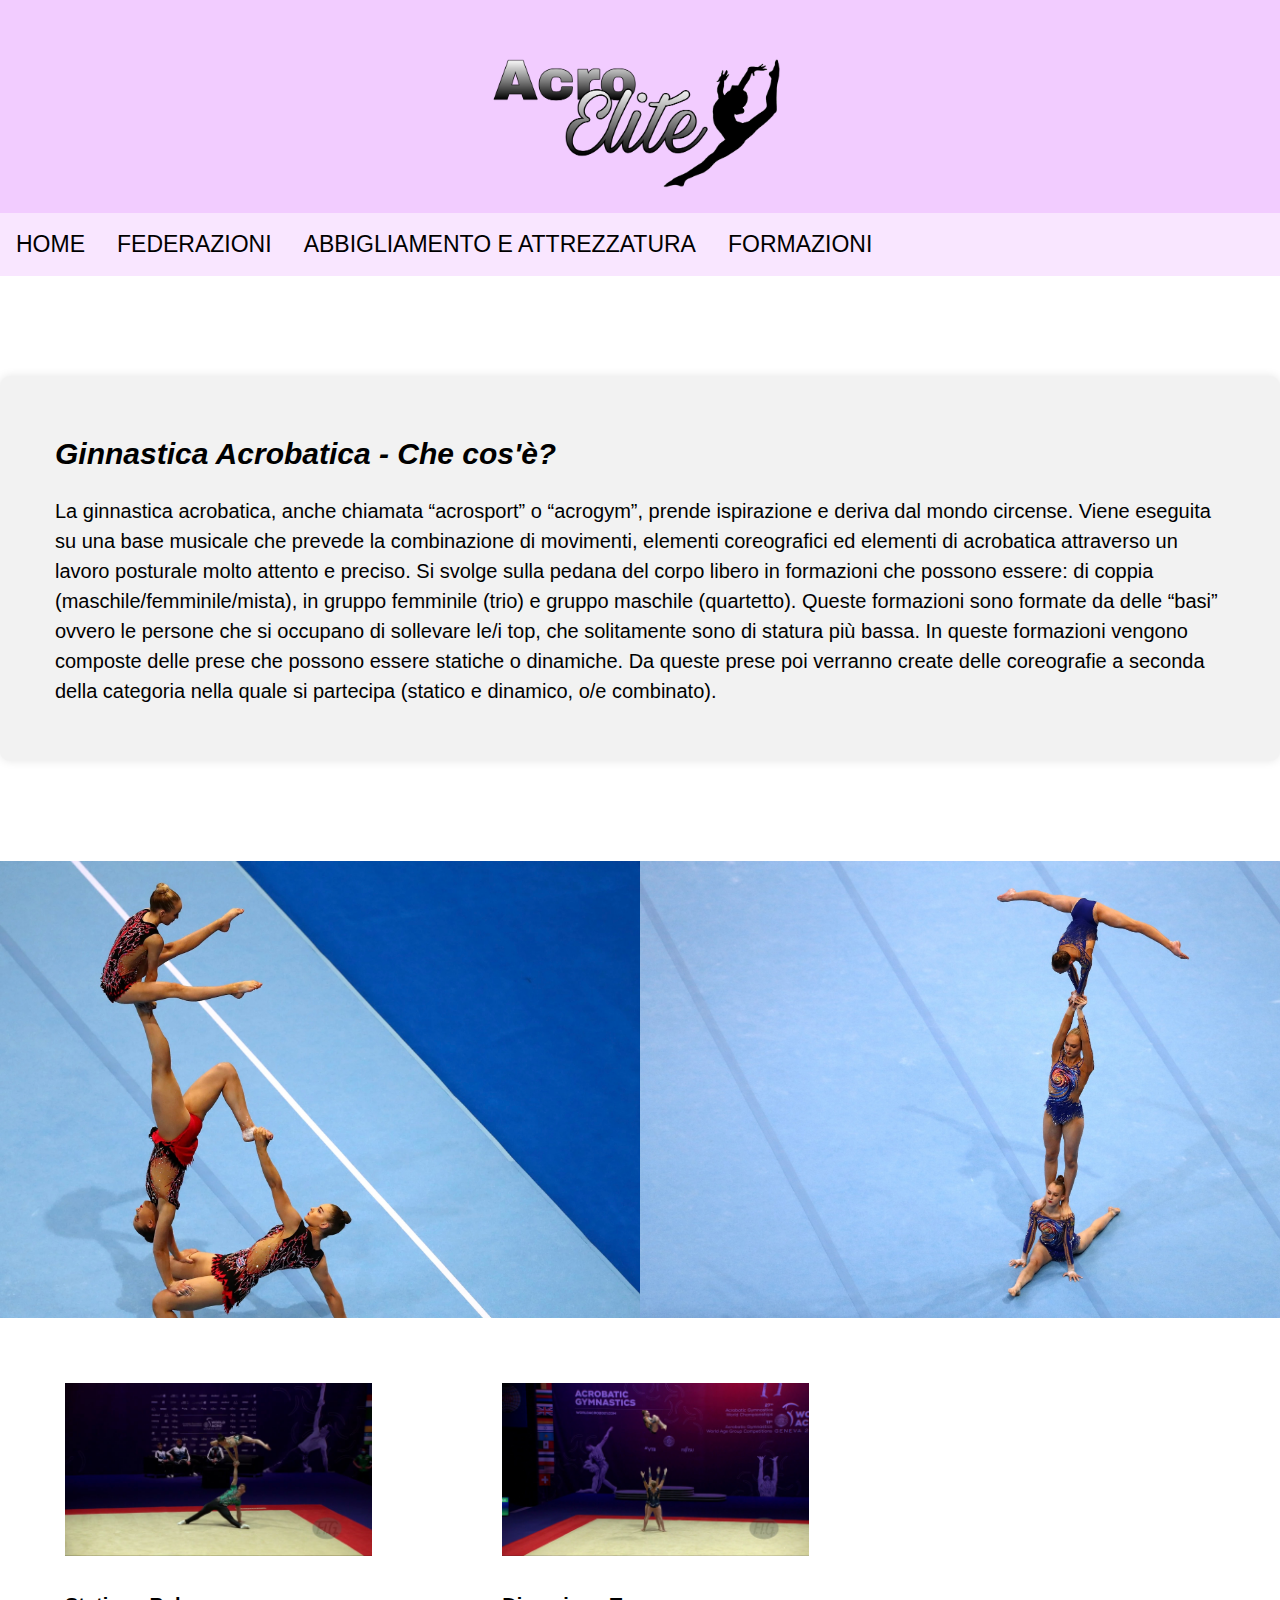
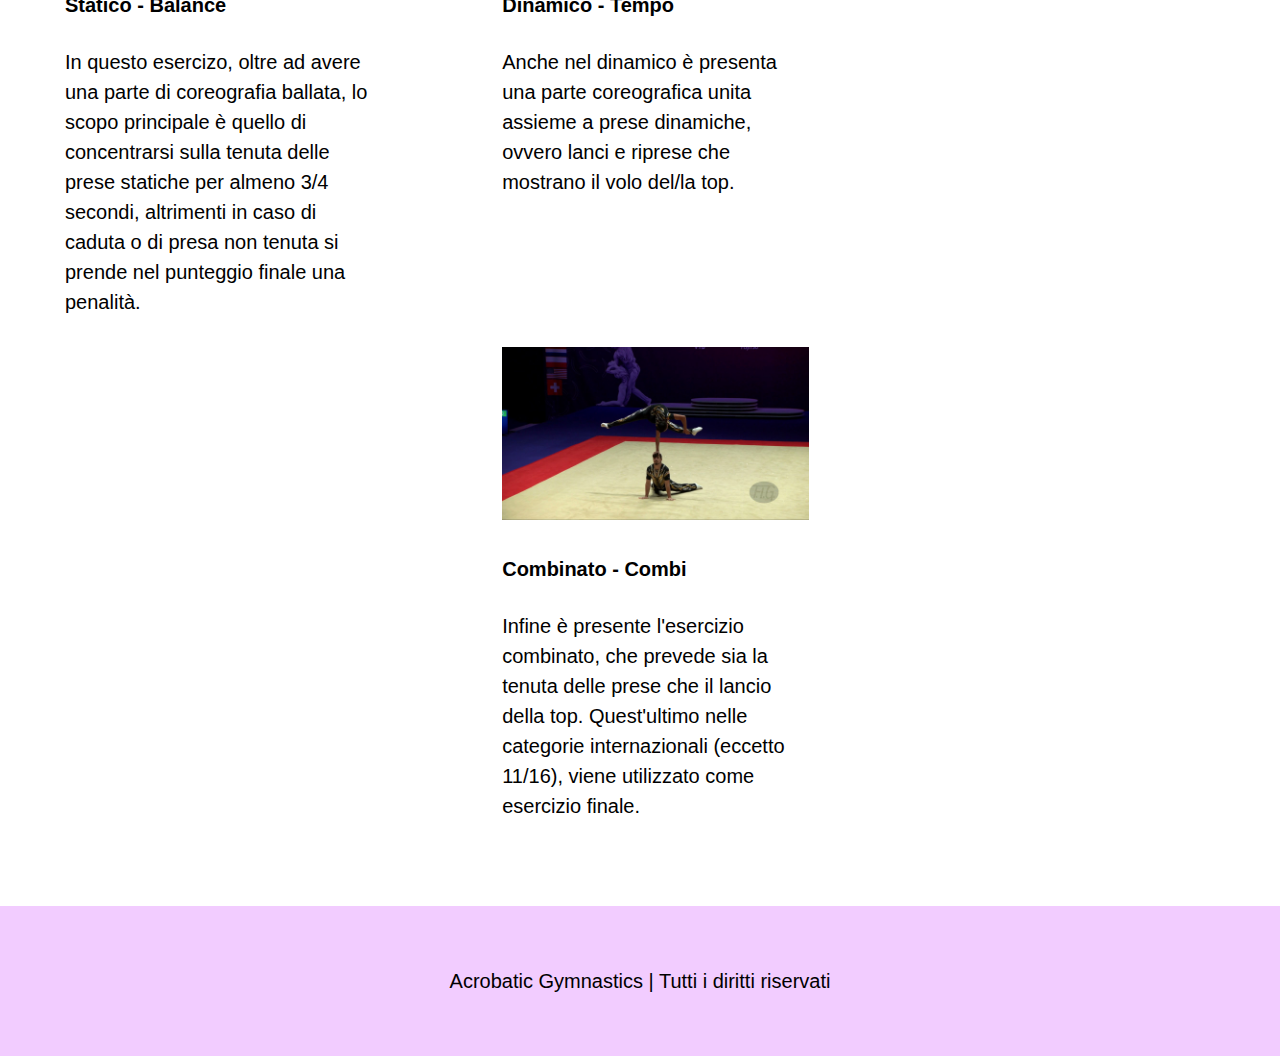
<file: index.html>
<!DOCTYPE html>
<html lang="it">
<head>
<link rel="icon" type="image/jpeg" href="favicon.jpeg"/>
<Title>Home</Title>
<link rel="stylesheet" href="Foglio1.css">
</head>
  <body>
    <header>
      <div class="contenitore">
<img src="acroelite.png" alt="acroelite">
      </div>
      <div class="blocca">
   <ul>
   <li> <a href="index.html">HOME</a></li>
<li><a href="federazioni.html">FEDERAZIONI</a></li>
   <li> <a href="oggetti.html">ABBIGLIAMENTO E ATTREZZATURA</a></li>
      <li> <a href="video.html">FORMAZIONI</a></li>
   </ul>
        </div>
      </header>
   
       <div class="padding">
  <h2 class="italic">Ginnastica Acrobatica - Che cos'è?</h2>
  <p class="margin">La ginnastica acrobatica, anche chiamata “acrosport” o “acrogym”, prende ispirazione e deriva dal mondo circense. Viene eseguita su una base musicale che prevede la combinazione di movimenti, elementi coreografici ed elementi di acrobatica attraverso un lavoro posturale molto attento e preciso.
Si svolge sulla pedana del corpo libero in formazioni che possono essere: di coppia (maschile/femminile/mista), in gruppo femminile (trio) e gruppo maschile (quartetto).
  Queste formazioni sono formate da delle “basi” ovvero le persone che si occupano di sollevare le/i top, che solitamente sono di statura più bassa. In queste formazioni vengono composte delle prese che possono essere statiche o dinamiche.
Da queste prese poi verranno create delle coreografie a seconda della categoria nella quale si partecipa (statico e dinamico, o/e combinato).
  </p>
       </div>
 <div class="container">
<img src="2acro.jpg" alt="3foto" class="image">
  <div class="overlay">
    <div class="text">Be original...</div>
  </div>
</div>
<div class="container1">
  <img src="1acro.jpg" alt="2foto" class="image1">
  <div class="overlay1">
    <div class="text1">...be amazing</div>
  </div>
</div>

  
 <div class="row">
  <div class="column">
    <img class="prese" src="balance.jpg" alt="Balance">
    <h4>Statico - Balance</h4>
    <p>In questo esercizo, oltre ad avere una parte di coreografia ballata, lo scopo principale è quello di concentrarsi sulla tenuta delle prese statiche per almeno 3/4 secondi, altrimenti in caso di caduta o di presa non tenuta si prende nel punteggio finale una penalità.</p>
  </div>
  
  <div class="column">
      <img class="prese" src="tempo.jpg" alt="Tempo">
    <h4>Dinamico - Tempo</h4>
    <p>Anche nel dinamico è presenta una parte coreografica unita assieme a prese dinamiche, ovvero lanci e riprese che mostrano il volo del/la top.</p>
  </div>
  
  <div class="column">
  <img class="prese" src="combi.jpg" alt="combi">
    <h4>Combinato - Combi</h4>
    <p>Infine è presente l'esercizio combinato, che prevede sia la tenuta delle prese che il lancio della top.
    Quest'ultimo nelle categorie internazionali (eccetto 11/16), viene utilizzato come esercizio finale.</p>
  </div>
</div>
    <footer>
  <p>Acrobatic Gymnastics | Tutti i diritti riservati</p>
</footer>
  </body>
    </html>
</file>
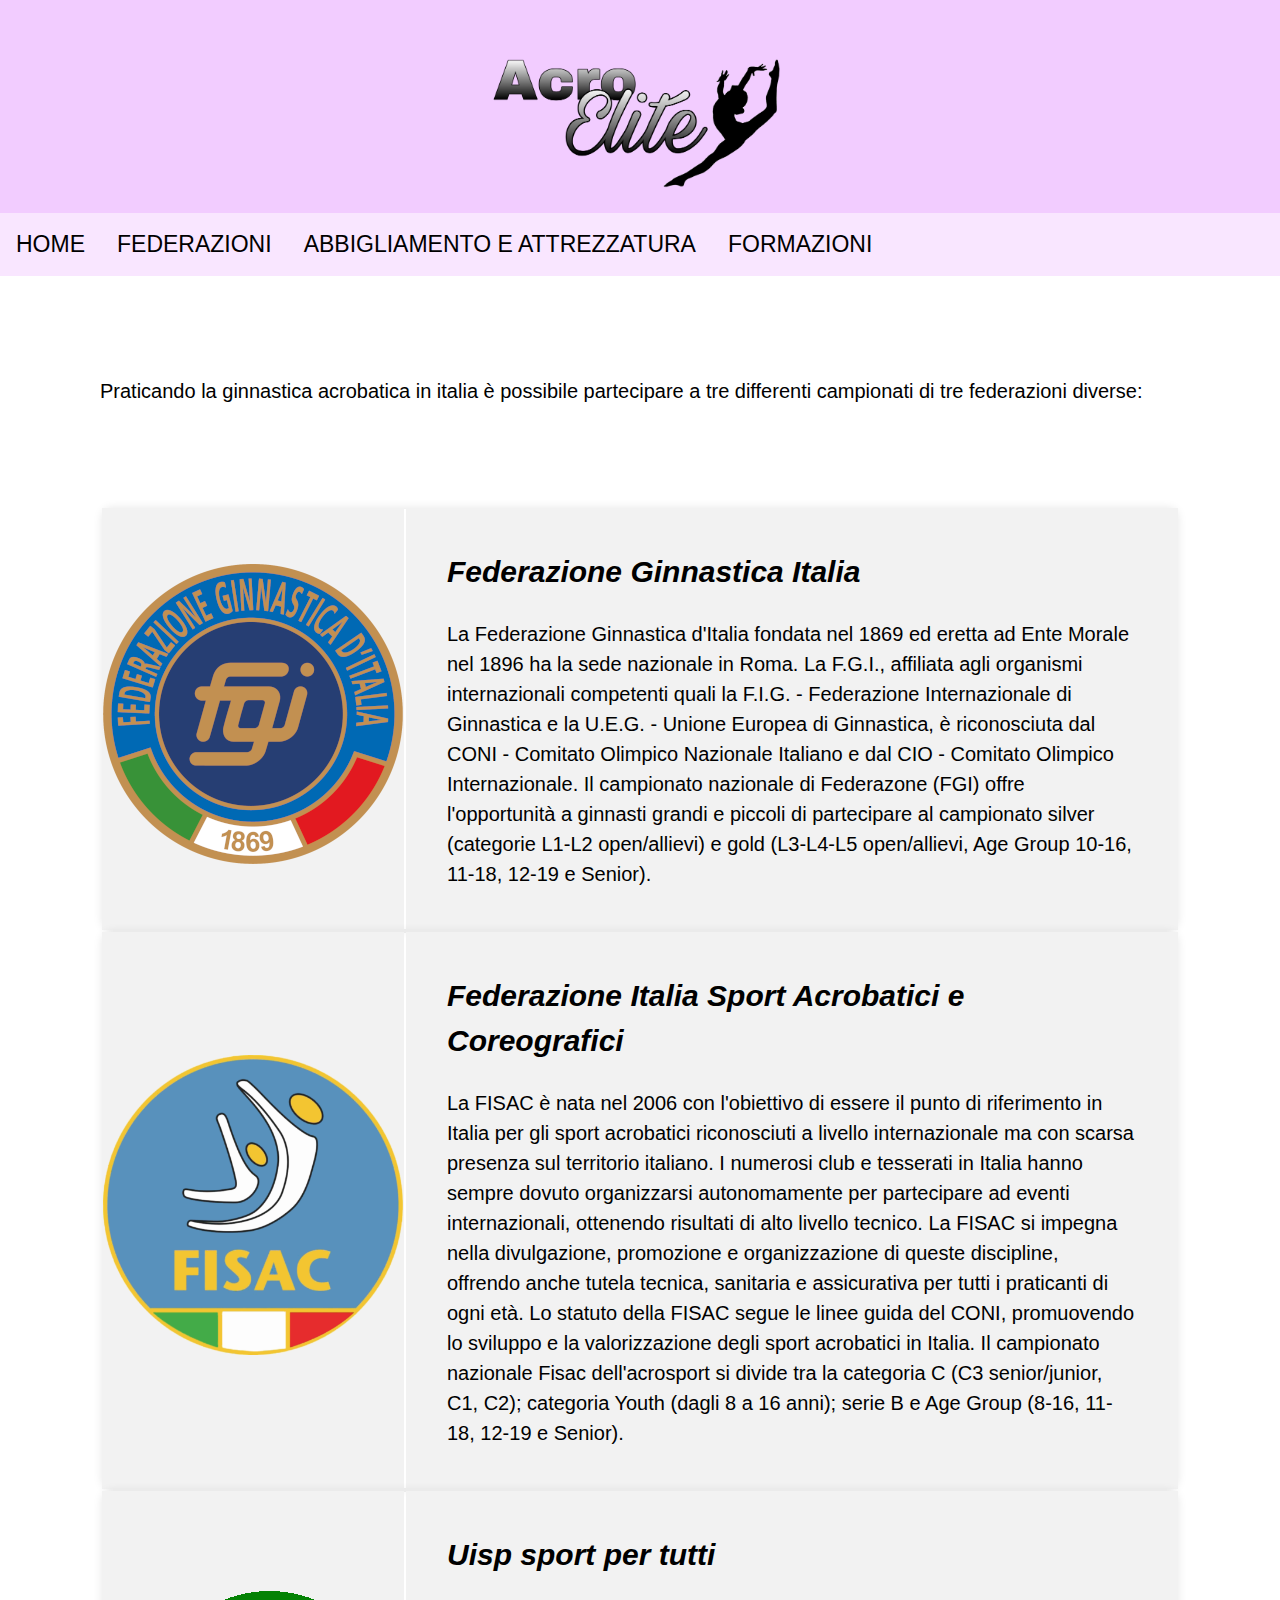
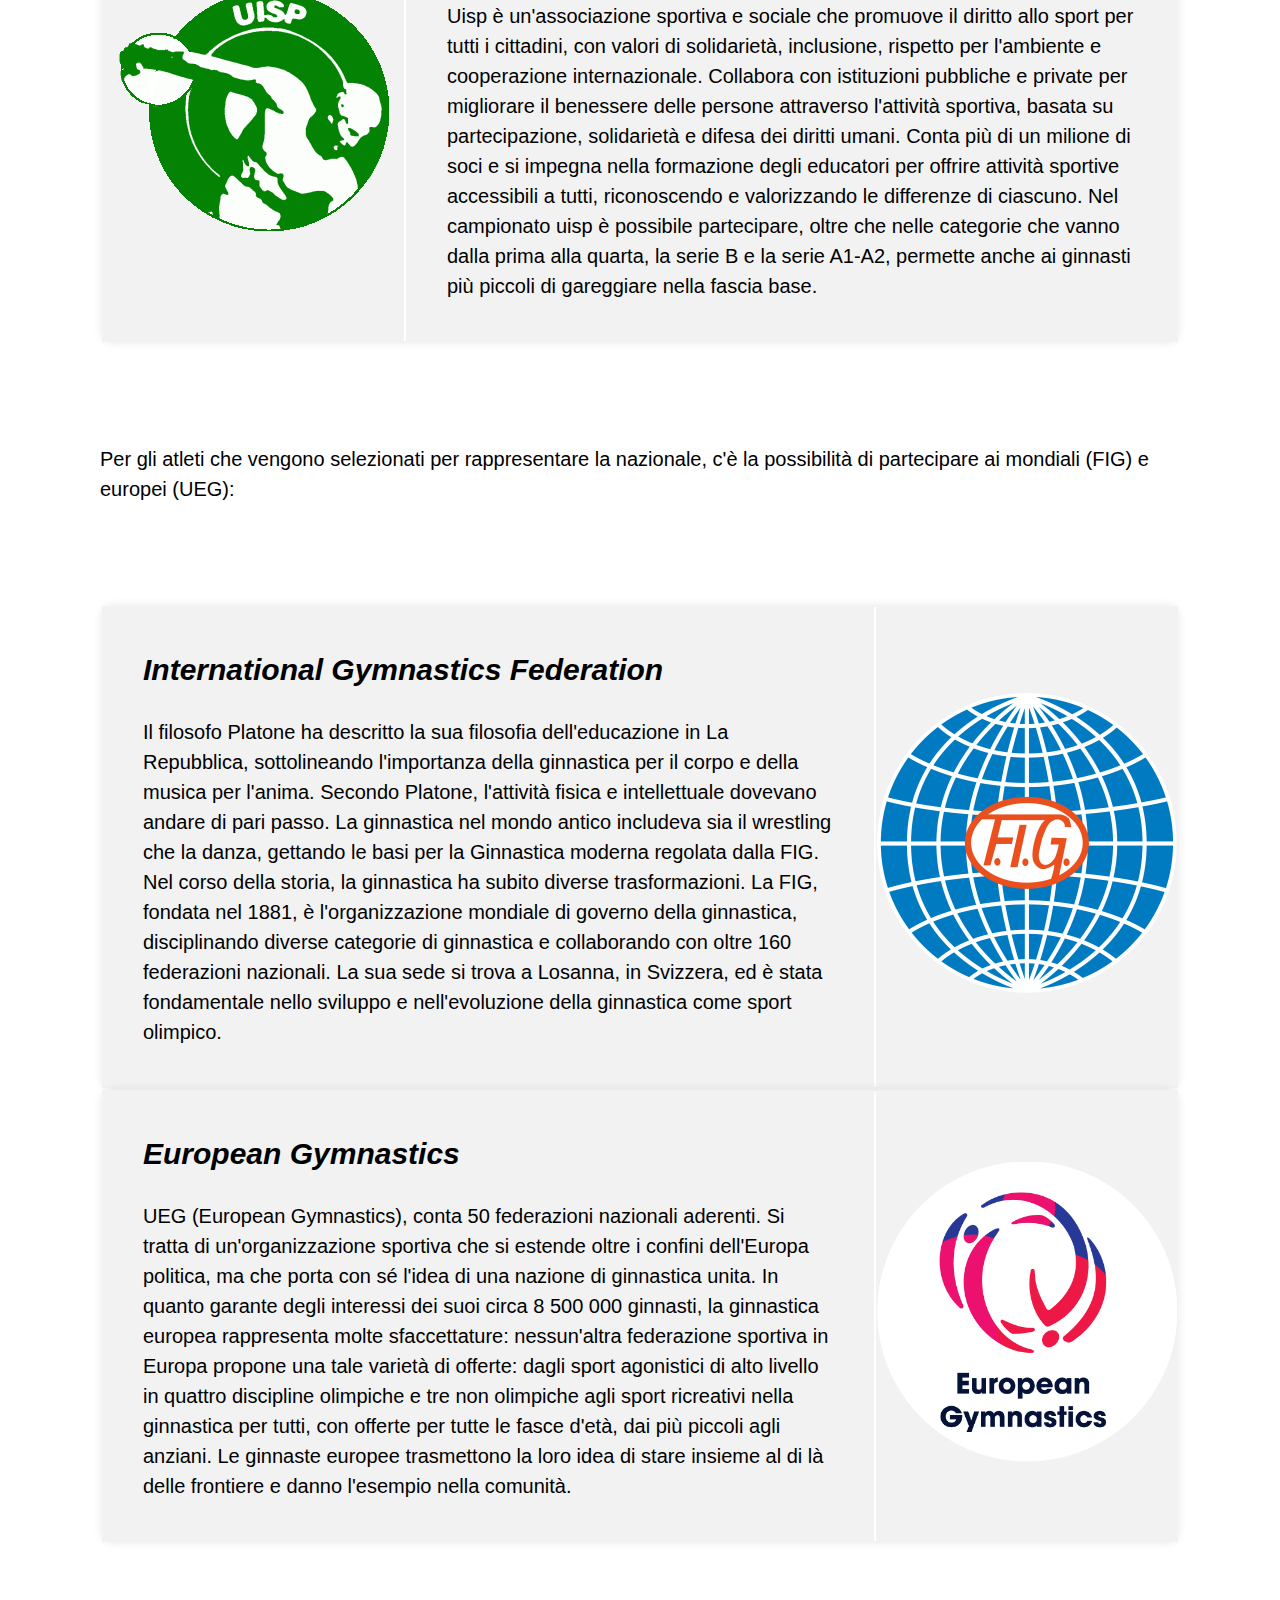
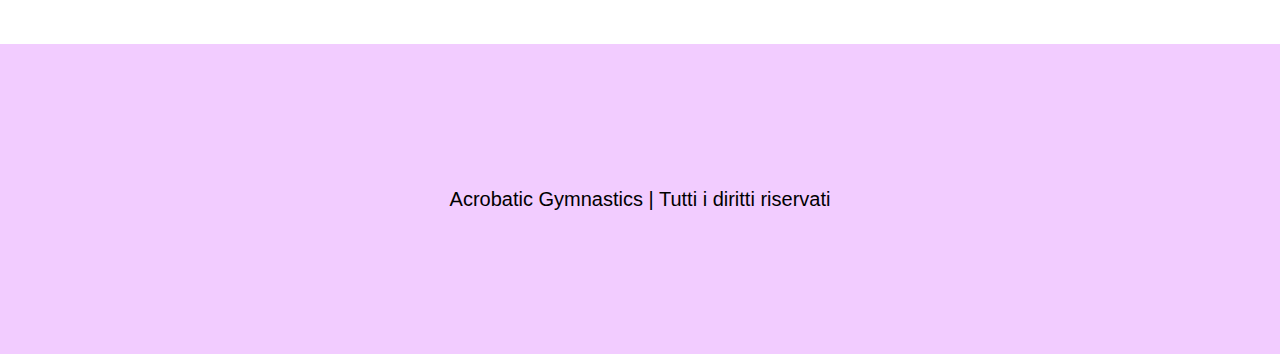
<file: federazioni.html>
<!DOCTYPE html>
<html lang="it">
<head>
<link rel="icon" type="image/jpeg" href="favicon.jpeg"/>        
<title>Federazioni</title>
<link rel="stylesheet" href="Foglio2.css">  
</head>
<body>
<header>
    <div class="contenitore">
<img src="acroelite.png" alt="acroelite">
      </div>
   <ul>
   <li> <a href="index.html">HOME</a></li>
<li><a href="federazioni.html">FEDERAZIONI</a></li>
   <li> <a href="oggetti.html">ABBIGLIAMENTO E ATTREZZATURA</a></li>
 <li> <a href="video.html">FORMAZIONI</a></li>       
   </ul>
      </header>
<p>Praticando la ginnastica acrobatica in italia è possibile partecipare a tre differenti campionati di tre federazioni diverse:</p>
<table>
  <tr class="padding">
    <td><a href="https://www.federginnastica.it/"><img class="highlight" src="logo-fgi_circolare.png" alt="logo FGI" width="300"></a></td>
      
    <td>
       <div class="center"> <h2 class="italic">Federazione Ginnastica Italia</h2>
        La Federazione Ginnastica d'Italia fondata nel 1869 ed eretta ad Ente Morale nel 1896 ha la sede nazionale in Roma. La F.G.I., affiliata agli organismi internazionali competenti quali la F.I.G. - Federazione Internazionale di Ginnastica e la U.E.G. - Unione Europea di Ginnastica, è riconosciuta dal CONI - Comitato Olimpico Nazionale Italiano e dal CIO - Comitato Olimpico Internazionale.
        Il campionato nazionale di Federazone (FGI) offre l'opportunità a ginnasti grandi e piccoli di partecipare al campionato silver (categorie L1-L2 open/allievi) e gold (L3-L4-L5 open/allievi, Age Group 10-16, 11-18, 12-19 e Senior).</div></td>
  </tr>
   

  <tr class="padding">
    <td><a href="https://www.fisacgym.it/"> <img class="highlight" src="logofisac.png" alt="logo FISAC" width="300"></a></td>

        <td>
 <div class="center"><h2 class="italic">Federazione Italia Sport Acrobatici e Coreografici</h2>
     La FISAC è nata nel 2006 con l'obiettivo di essere il punto di riferimento in Italia per gli sport acrobatici riconosciuti a livello internazionale ma con scarsa presenza sul territorio italiano. I numerosi club e tesserati in Italia hanno sempre dovuto organizzarsi autonomamente per partecipare ad eventi internazionali, ottenendo risultati di alto livello tecnico. La FISAC si impegna nella divulgazione, promozione e organizzazione di queste discipline, offrendo anche tutela tecnica, sanitaria e assicurativa per tutti i praticanti di ogni età. Lo statuto della FISAC segue le linee guida del CONI, promuovendo lo sviluppo e la valorizzazione degli sport acrobatici in Italia.
            Il campionato nazionale Fisac dell'acrosport si divide tra la categoria C (C3 senior/junior, C1, C2); categoria Youth (dagli 8 a 16 anni); serie B e Age Group (8-16, 11-18, 12-19 e Senior).</td>
  </tr>

  <tr class="padding">
    <td><a href="https://www.uisp.it/leginnastiche/"><img class="highlight" src="logouisp.png" alt="logo uisp" width="300"></a></td>
      
      <td>
 <div class="center"><h2 class="italic">Uisp sport per tutti</h2>
    Uisp è un'associazione sportiva e sociale che promuove il diritto allo sport per tutti i cittadini, con valori di solidarietà, inclusione, rispetto per l'ambiente e cooperazione internazionale. Collabora con istituzioni pubbliche e private per migliorare il benessere delle persone attraverso l'attività sportiva, basata su partecipazione, solidarietà e difesa dei diritti umani. Conta più di un milione di soci e si impegna nella formazione degli educatori per offrire attività sportive accessibili a tutti, riconoscendo e valorizzando le differenze di ciascuno.
           Nel campionato uisp è possibile partecipare, oltre che nelle categorie che vanno dalla prima alla quarta, la serie B e la serie A1-A2, permette anche ai ginnasti più piccoli di gareggiare nella fascia base.</td>
  </tr>
    
</table>  

    <p>Per gli atleti che vengono selezionati per rappresentare la nazionale, c'è la possibilità di partecipare ai mondiali (FIG) e europei (UEG):</p>
        <table>
            <tr class="padding">
<td>
 <div class="center"><h2 class="italic">International Gymnastics Federation</h2>
     Il filosofo Platone ha descritto la sua filosofia dell'educazione in La Repubblica, sottolineando l'importanza della ginnastica per il corpo e della musica per l'anima. Secondo Platone, l'attività fisica e intellettuale dovevano andare di pari passo. La ginnastica nel mondo antico includeva sia il wrestling che la danza, gettando le basi per la Ginnastica moderna regolata dalla FIG.
Nel corso della storia, la ginnastica ha subito diverse trasformazioni. 
La FIG, fondata nel 1881, è l'organizzazione mondiale di governo della ginnastica, disciplinando diverse categorie di ginnastica e collaborando con oltre 160 federazioni nazionali. La sua sede si trova a Losanna, in Svizzera, ed è stata fondamentale nello sviluppo e nell'evoluzione della ginnastica come sport olimpico.</td>
                
  <td><a href="https://www.gymnastics.sport/site/"><img class="highlight" src="fig.png" alt="logo fig" width="300"></a></td>
    </tr>
 <tr class="padding">
<td>
 <div class="center"><h2 class="italic">European Gymnastics</h2>
     UEG (European Gymnastics), conta 50 federazioni nazionali aderenti. Si tratta di un'organizzazione sportiva che si estende oltre i confini dell'Europa politica, ma che porta con sé l'idea di una nazione di ginnastica unita. In quanto garante degli interessi dei suoi circa 8 500 000 ginnasti, la ginnastica europea rappresenta molte sfaccettature: nessun'altra federazione sportiva in Europa propone una tale varietà di offerte: dagli sport agonistici di alto livello in quattro discipline olimpiche e tre non olimpiche agli sport ricreativi nella ginnastica per tutti, con offerte per tutte le fasce d'età, dai più piccoli agli anziani. Le ginnaste europee trasmettono la loro idea di stare insieme al di là delle frontiere e danno l'esempio nella comunità.</td>
                
  <td><a href="https://www.europeangymnastics.com"><img class="highlight" src="logoueg.png" alt="logo ueg" width="300"></a></td>
    </tr>            
     </table>  
        <footer>
  <p>Acrobatic Gymnastics | Tutti i diritti riservati</p>
</footer>
    </body>
</html>
</file>
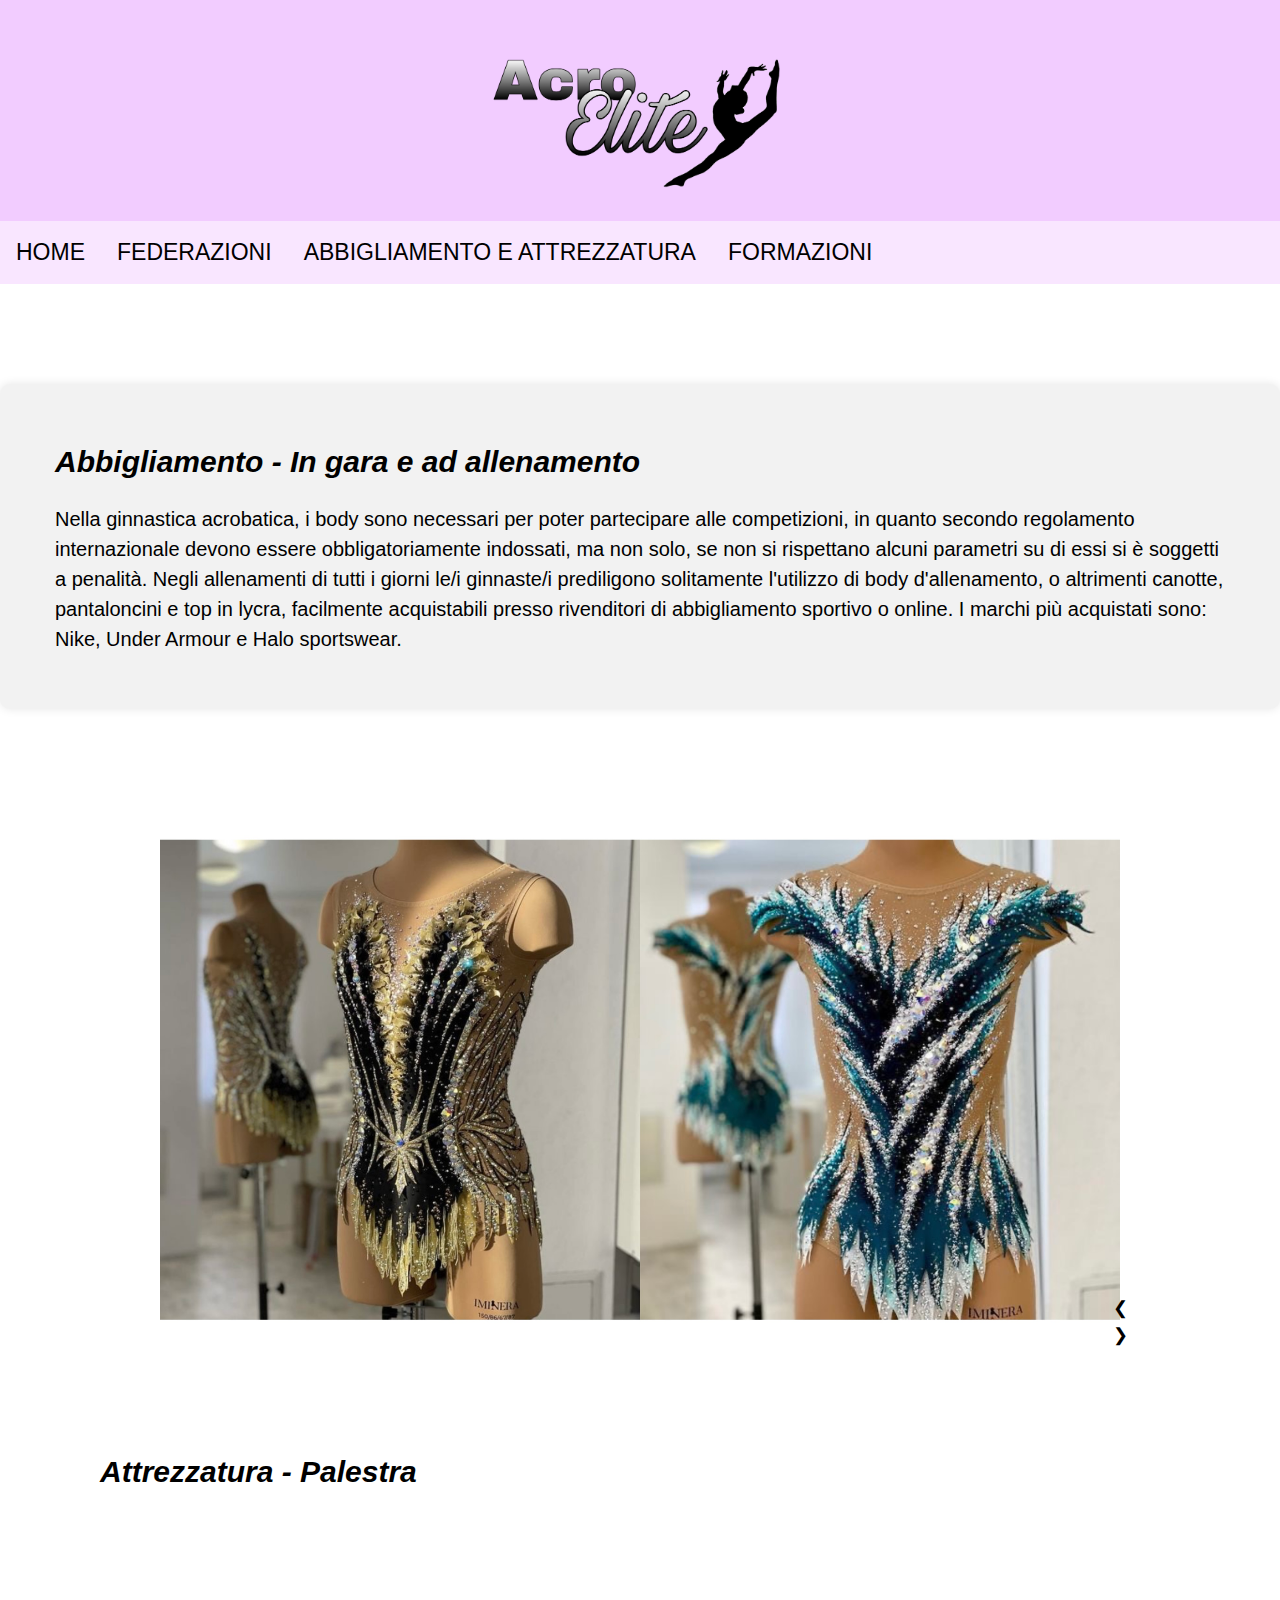
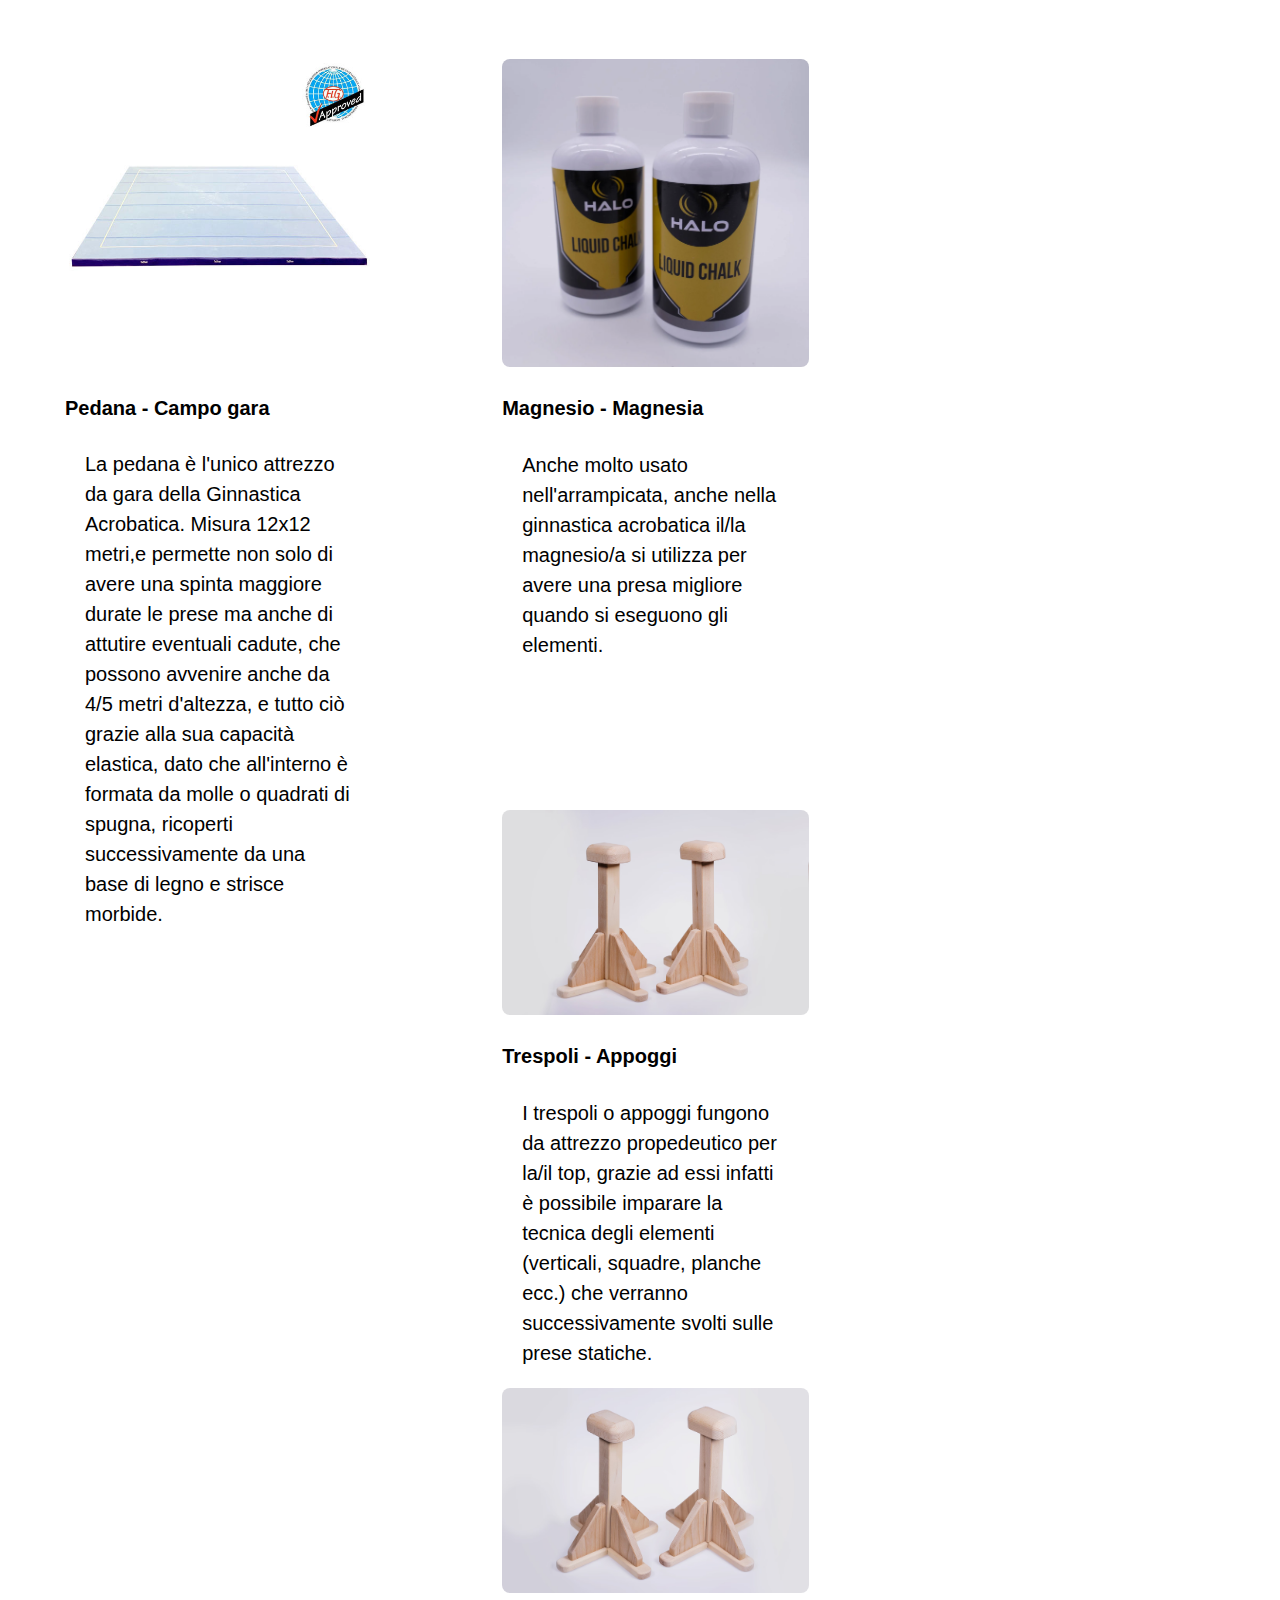
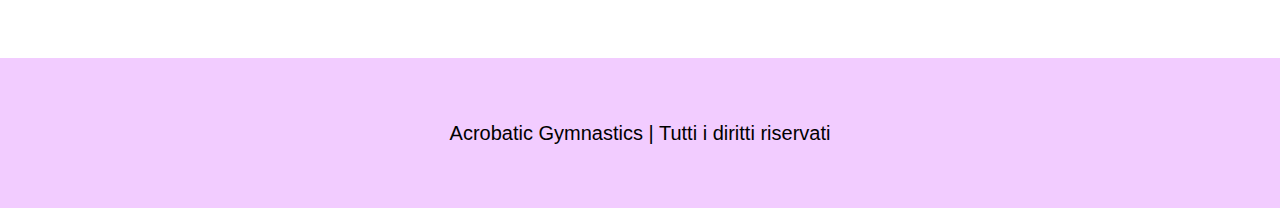
<file: oggetti.html>
<!DOCTYPE html>
<html>
<head>
<link rel="icon" type="image/jpeg" href="favicon.jpeg"/>       
<Title>Abbigliamento e attrezzatura</Title>
<link rel="stylesheet" href="Foglio3.css">
</head>
  <body>
    <header>
    <div class="contenitore">
<img src="acroelite.png" alt="acroelite">
      </div>
   <ul>
   <li> <a href="index.html">HOME</a></li>
<li><a href="federazioni.html">FEDERAZIONI</a></li>
   <li> <a href="oggetti.html">ABBIGLIAMENTO E ATTREZZATURA</a></li>
     <li> <a href="video.html">FORMAZIONI</a></li>  
   </ul>
      </header>
    <div class="padding">
    <h2 class="italic">Abbigliamento - In gara e ad allenamento</h2>
    <p>Nella ginnastica acrobatica, i body sono necessari per poter partecipare alle competizioni, in quanto secondo regolamento internazionale devono essere obbligatoriamente indossati, ma non solo, se non si rispettano alcuni parametri su di essi si è soggetti a penalità.
    Negli allenamenti di tutti i giorni le/i ginnaste/i prediligono solitamente l'utilizzo di body d'allenamento, o altrimenti canotte, pantaloncini e top in lycra, facilmente acquistabili presso rivenditori di abbigliamento sportivo o online.
  I marchi più acquistati sono: Nike, Under Armour e Halo sportswear.</p>
    </div>
<div class="w3-content w3-display-container">
<img class="mySlides" src="body1.png" alt="body1" style="width: 100%; display: none;">
<img class="mySlides" src="top.png" alt="top" style="width: 100%; display: none;"> 
<img class="mySlides" src="body2.png" alt="body2" style="width: 100%; display: none;">
<img class="mySlides" src="pantaloncini.png" alt="pantaloncini" style="width: 100%; display: none;">
<img class="mySlides" src="body3.png" alt="body3" style="width: 100%; display: none;">
<img class="mySlides" src="body5.png" alt="body5" style="width: 100%; display: none;">
<img class="mySlides" src="body4.png" alt="body4" style="width: 100%; display: none;">
  <div class="w3-center w3-container w3-section w3-large w3-text-white w3-display-bottommiddle" style="width:100%">
    <div class="w3-left w3-hover-text-khaki" onclick="plusDivs(-1)">❮</div>
    <div class="w3-right w3-hover-text-khaki" onclick="plusDivs(1)">❯</div>
    <span class="w3-badge demo w3-border w3-transparent w3-hover-white w3-white" onclick="currentDiv(1)"></span>
    <span class="w3-badge demo w3-border w3-transparent w3-hover-white" onclick="currentDiv(2)"></span>
    <span class="w3-badge demo w3-border w3-transparent w3-hover-white" onclick="currentDiv(3)"></span>
</div>
</div>
<script>
var myIndex = 0;
carousel();

function carousel() {
  var i;
  var x = document.getElementsByClassName("mySlides");
  for (i = 0; i < x.length; i++) {
    x[i].style.display = "none";  
  }
  myIndex++;
  if (myIndex > x.length) {myIndex = 1}    
  x[myIndex-1].style.display = "block";  
  setTimeout(carousel, 2000); // Change image every 1,5 seconds
}

var slideIndex = 1;
showDivs(slideIndex);

function plusDivs(n) {
  showDivs(slideIndex += n);
}

function currentDiv(n) {
  showDivs(slideIndex = n);
}

function showDivs(n) {
  var i;
  var x = document.getElementsByClassName("mySlides");
  var dots = document.getElementsByClassName("demo");
  if (n > x.length) {slideIndex = 1}
  if (n < 1) {slideIndex = x.length}
  for (i = 0; i < x.length; i++) {
    x[i].style.display = "none";  
  }
  for (i = 0; i < dots.length; i++) {
    dots[i].className = dots[i].className.replace(" w3-white", "");
  }
  x[slideIndex-1].style.display = "block";  
  dots[slideIndex-1].className += " w3-white";
}
</script>

    <h2 class="titolo">Attrezzatura - Palestra</h2>
<div class="row">
  <div class="column">
    <img class="prese" src="pedana.jpg" alt="Pedana">
    <h4>Pedana - Campo gara</h4>
    <p class="palestra">La pedana è l'unico attrezzo da gara della Ginnastica Acrobatica.
    Misura 12x12 metri,e permette non solo di avere una spinta maggiore durate le prese ma anche di attutire eventuali cadute, che possono avvenire anche da 4/5 metri d'altezza, e tutto ciò grazie alla sua capacità elastica, dato che all'interno è formata da molle o quadrati di spugna, ricoperti successivamente da una base di legno e strisce morbide.</p>
      </div>
  
  <div class="column">
      <img class="prese" src="magnesio.jpg" alt="Magnesio">
    <h4>Magnesio - Magnesia</h4>
    <p class="palestra">Anche molto usato nell'arrampicata, anche nella ginnastica acrobatica il/la magnesio/a si utilizza per avere una presa migliore quando si eseguono gli elementi.</p>
  </div>
  
  <div class="column">
  <img class="prese" src="trespoli.png" alt="Trespoli">
    <h4>Trespoli - Appoggi</h4>
    <p class="palestra">I trespoli o appoggi fungono da attrezzo propedeutico per la/il top, grazie ad essi infatti è possibile imparare la tecnica degli elementi (verticali, squadre, planche ecc.) che verranno successivamente svolti sulle prese statiche.</p>
    <img class="prese" src="trespoli2.png" alt="Trespoli">
  </div>
</div>
    
    <footer>
  <p>Acrobatic Gymnastics | Tutti i diritti riservati</p>
</footer>
  </body>
</html>
</file>
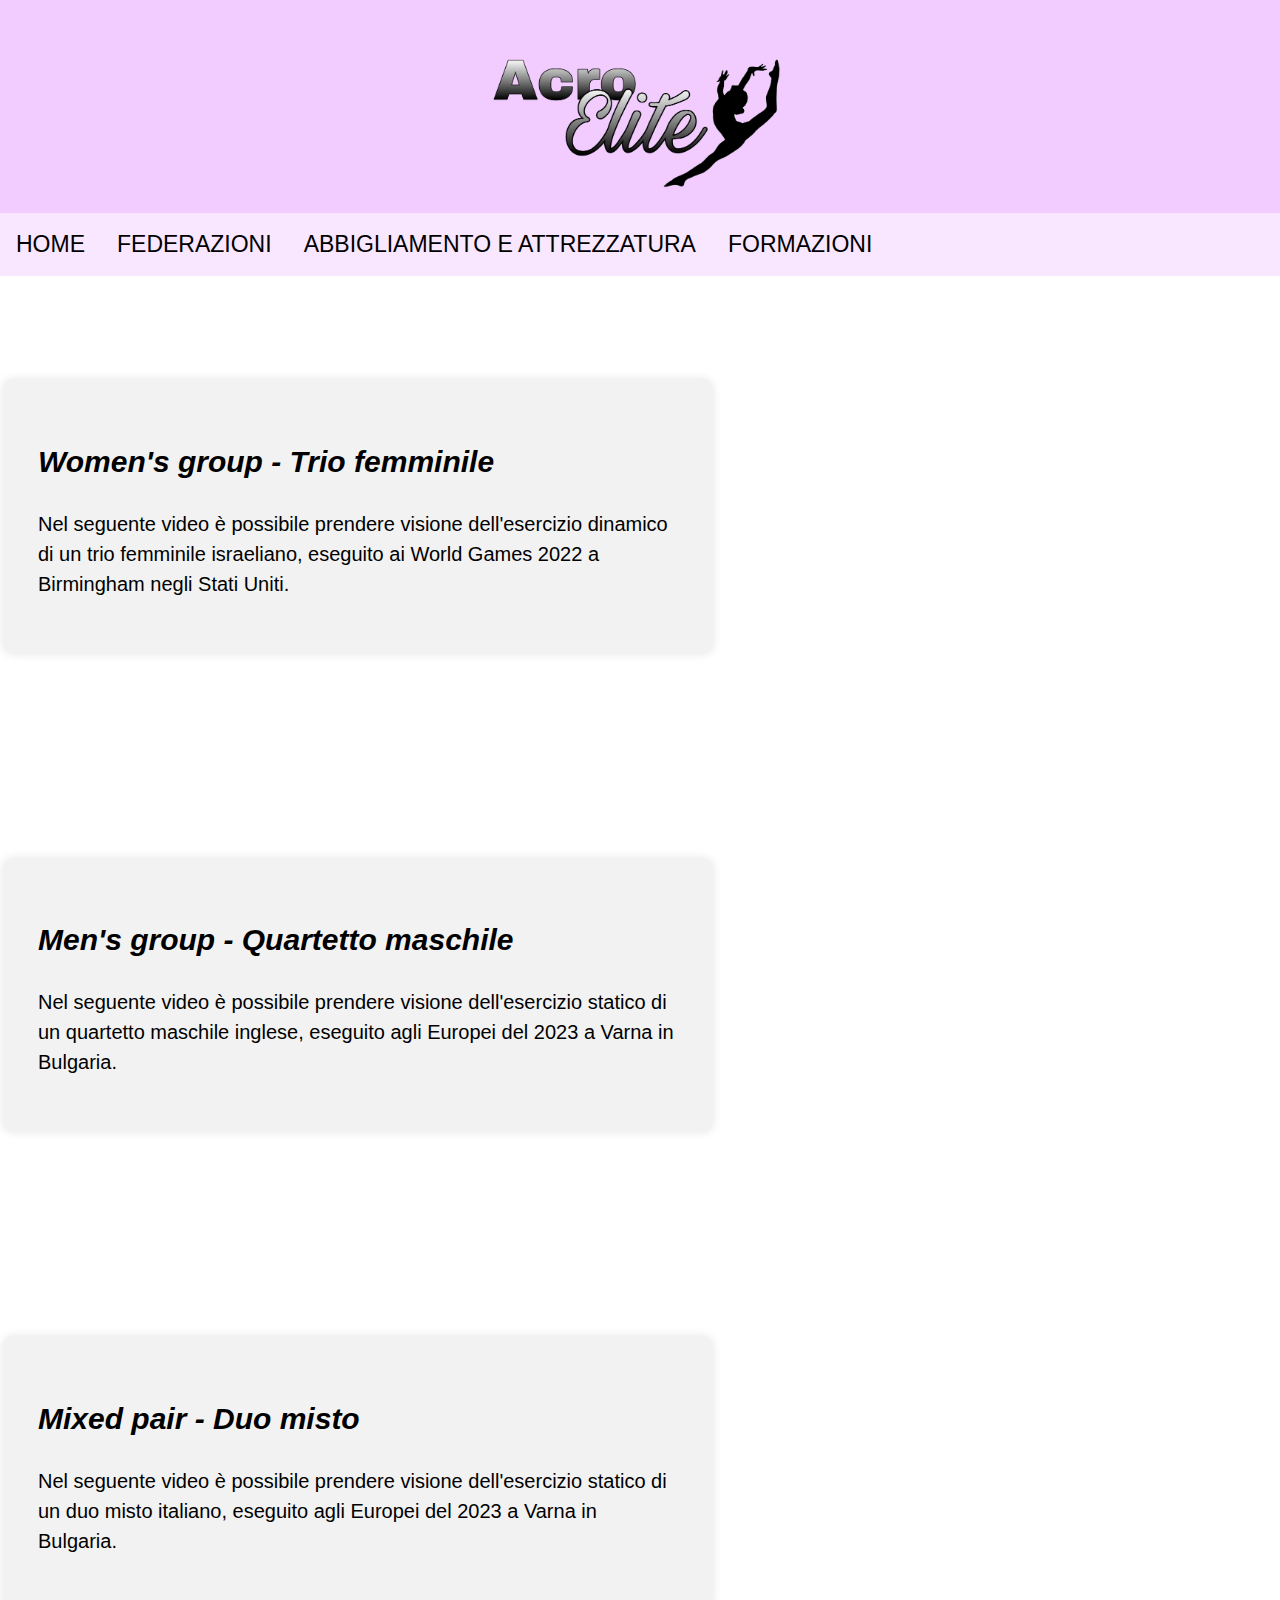
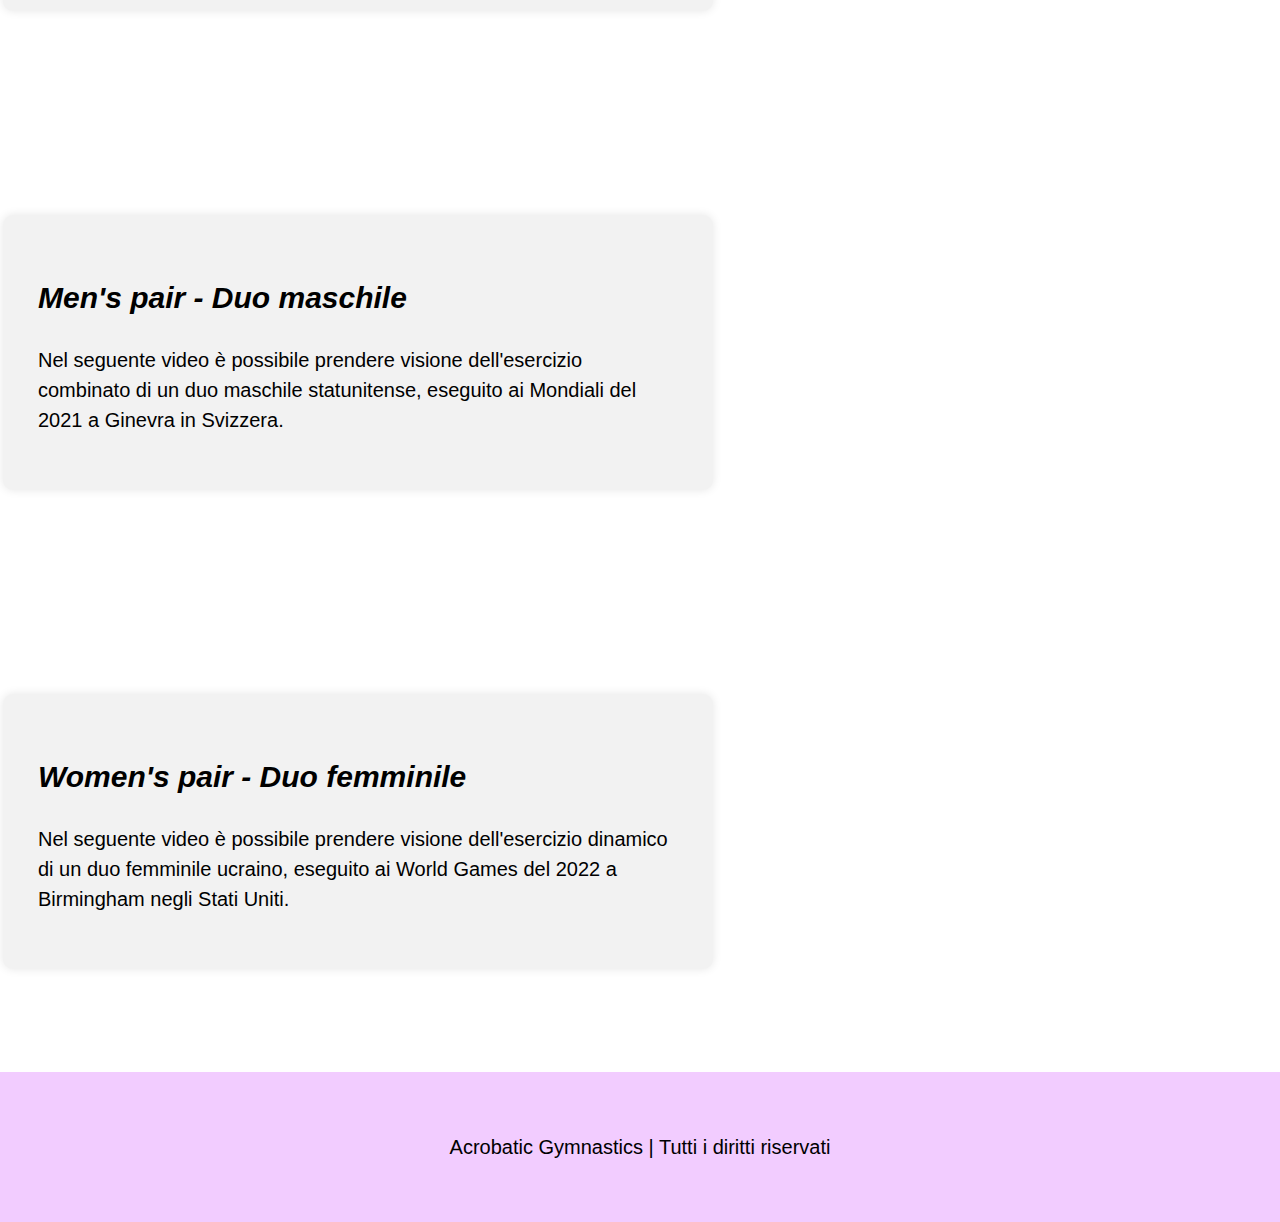
<file: video.html>
<!DOCTYPE html>
<html>
<head>
<link rel="icon" type="image/jpeg" href="favicon.jpeg"/>     
<Title>Formazioni</Title>
<link rel="stylesheet" href="video.css">
</head>
<body>
    <header>
    <div class="contenitore">
<img src="acroelite.png" alt="acroelite">
      </div>
   <ul>
   <li> <a href="index.html">HOME</a></li>
<li><a href="federazioni.html">FEDERAZIONI</a></li>
   <li> <a href="oggetti.html">ABBIGLIAMENTO E ATTREZZATURA</a></li>
     <li> <a href="video.html">FORMAZIONI</a></li>  
   </ul>
       </header>
<!-- Banner -->
<table>
<tr>
<section class="video">
<td><div class="center">
<h2 class="italic">Women's group - Trio femminile</h2>
<p>Nel seguente video è possibile prendere visione dell'esercizio dinamico di un trio femminile israeliano, eseguito ai World Games 2022 a Birmingham negli Stati Uniti.</p>
</div></td>
<td><div class="image">
<iframe width="560" height="315" src="https://www.youtube.com/embed/eyRfhJ2_1Ok?si=imzaSZ-jXbKqHH69" title="YouTube video player" frameborder="0" allow="accelerometer; autoplay; clipboard-write; encrypted-media; gyroscope; picture-in-picture; web-share" referrerpolicy="strict-origin-when-cross-origin" allowfullscreen></iframe>
</div></td>
</section>
</tr>
<tr>
<section class="video">
<td><div class="center">
<h2 class="italic">Men's group - Quartetto maschile</h2>
<p>Nel seguente video è possibile prendere visione dell'esercizio statico di un quartetto maschile inglese, eseguito agli Europei del 2023 a Varna in Bulgaria.</p>
						
						</div>
			  
	                                        </td>
	
						
						<td><div class="image">
					<iframe width="560" height="315" src="https://www.youtube.com/embed/dGTKLemUAjk?si=lFbCcoNkcTQsQSPc" title="YouTube video player" frameborder="0" allow="accelerometer; autoplay; clipboard-write; encrypted-media; gyroscope; picture-in-picture; web-share" referrerpolicy="strict-origin-when-cross-origin" allowfullscreen></iframe>
						</div></td>

					</section>
		  </tr>
		  <tr>
 <section class="video">
						<td><div class="center">
							<h2 class="italic">Mixed pair - Duo misto</h2>
							<p>Nel seguente video è possibile prendere visione dell'esercizio statico di un duo misto italiano, eseguito agli Europei del 2023 a Varna in Bulgaria.</p>
						
						</div></td>
						<td><div class="image">
					<iframe width="560" height="315" src="https://www.youtube.com/embed/ZuiwfE_Qa_s?si=vfAQhfL2p3rUAKcK" title="YouTube video player" frameborder="0" allow="accelerometer; autoplay; clipboard-write; encrypted-media; gyroscope; picture-in-picture; web-share" referrerpolicy="strict-origin-when-cross-origin" allowfullscreen></iframe>
						</div></td>
					</section>
		  </tr>
		  <tr>
	   <section class="video">
<td><div class="center">
							<h2 class="italic">Men's pair - Duo maschile</h2>
							<p>Nel seguente video è possibile prendere visione dell'esercizio combinato di un duo maschile statunitense, eseguito ai Mondiali del 2021 a Ginevra in Svizzera.</p>
						
						</div></td>
		   
		   
						
						<td><div class="image">
					<iframe width="560" height="315" src="https://www.youtube.com/embed/7BlfuR_HREw?si=0oA-2ppHBEkp9sd6" title="YouTube video player" frameborder="0" allow="accelerometer; autoplay; clipboard-write; encrypted-media; gyroscope; picture-in-picture; web-share" referrerpolicy="strict-origin-when-cross-origin" allowfullscreen></iframe>
						</div></td>

					</section>
		  </tr>
		  <tr>
<section class="video">
						<td><div class="center">
							<h2 class="italic">Women's pair - Duo femminile</h2>
							<p>Nel seguente video è possibile prendere visione dell'esercizio dinamico di un duo femminile ucraino, eseguito ai World Games del 2022 a Birmingham negli Stati Uniti.</p>
						
						</div></td>
						<td><div class="image">
					<iframe width="560" height="315" src="https://www.youtube.com/embed/81Xwwdg5d4o?si=DZ9tTF-ZhTaky03R" title="YouTube video player" frameborder="0" allow="accelerometer; autoplay; clipboard-write; encrypted-media; gyroscope; picture-in-picture; web-share" referrerpolicy="strict-origin-when-cross-origin" allowfullscreen></iframe>
						</div></td>
					</section>
		  </tr>
</table>		  
 <footer>
  <p>Acrobatic Gymnastics | Tutti i diritti riservati</p>
</footer>  
  </body>
</html>
</file>
<file: Foglio1.css>
header {
  background-color: #f2ccff;

}
a { 
  text-align: center;
  font-size: 23px;
    }  
div.padding {
  max-width: 1500px;
  margin: 100px auto;
  padding: 35px;
  background-color: #f2f2f2;
  border-radius: 10px;
  box-shadow: 0 0 10px rgba(0, 0, 0, 0.1);
  text-align: left;
}
     
  .contenitore img {
       display: block; 
        margin: 0 auto; 
       width: 25%; 
        height: auto; 
    }

h1 {
  background-color: #f2ccff;
  text-align: center;
  padding: 20px; 
  font-size: 60px;  
  font-family: "Brush Script MT", cursive;
  
}

img { width: 50%;
  
}

.container {
  position: relative;
  width: 50%;
  float: left;
}
.container1 {
  position: relative;
  width: 50%;
  float: left;
}
.image {
  display: block;
  width: 100%;
  height: auto;
  
}
.image1 {
  display: block;
  width: 100%;
  height: auto;
 
}
.overlay {
  position: absolute;
  top: 0;
  bottom: 0;
  left: 0;
  right: 0;
  height: 100%;
  width: 100%;
  opacity: 0;
  transition: .5s ease;
  background-color: #e6e6e6;
}
.overlay1 {
  position: absolute;
  top: 0;
  bottom: 0;
  left: 0;
  right: 0;
  height: 100%;
  width: 100%;
  opacity: 0;
  transition: .5s ease;
  background-color: #8c8c8c;
}

.container:hover .overlay {
  opacity: 1;
}

.container1:hover .overlay1 {
  opacity: 1;
}
.text {
  color: #8c8c8c;
  font-size: 50px;
  font-family: Brush Script MT, monospace;
  position: absolute;
  top: 50%;
  left: 50%;
  transform: translate(-50%, -50%);
  -ms-transform: translate(-50%, -50%);
}
.text1 {
  color: #e6e6e6;
  font-size: 50px;
  font-family: Brush Script MT, monospace;
  position: absolute;
  top: 50%;
  left: 50%;
  transform: translate(-50%, -50%);
  -ms-transform: translate(-50%, -50%);
}
h2.italic {
  font-style: italic;
  margin: 20px;
}

body{
  font-family: Roboto, Helvetica, Arial, sans-serif;
    font-size:20px;
    font-weight: 500;
    line-height: 1.5;
   text-align: left;
    margin: 0;
    padding: 0;
  background-color: white;
}
p.margin{
  margin: 20px;

}

ul {
  list-style-type: none;
  margin: 0;
  padding: 0;
  overflow: hidden;
  background-color: #f9e6ff;
}

li {
  float: left;
}

li a {
  display: block;
  color: black;
  text-align: center;
  padding: 14px 16px;
  text-decoration: none;
}

li a:hover:not(.active) {
  background-color: #ecb3ff;
  color: white;
}

.active {
  background-color: #f9e6ff;
}

footer {
  background-color: #f2ccff;
  padding: 40px;
  text-align: center;
  color: black;
}

.column {
  float: left;
  width: 24%;
  padding: 15px;
margin: 50px;
}

.row::after {
  content: "";
  display: table;
  clear: both;
}


@media screen and (max-width:550px) {
  .column {
    width: 100%;
  }
}
img.prese {
  width:100%;
}
div.coreo {
  margin-top: 100px;
  margin-left: 100px;
}
</file>
<file: Foglio2.css>
header {
  background-color: #f2ccff;
}
a { 
  text-align: center;
  font-size: 23px;
    }  
 .contenitore img {
        display: block; 
        margin: 0 auto; 
       width: 25%; 
        height: auto; 
    }

h1 {
  background-color: #f2ccff;
  text-align: center;
  padding: 20px; 
  font-size: 60px;  
  font-family: "Brush Script MT", cursive;
  
}

h2.italic {
  font-style: italic;
}


p {
  margin: 100px;
}
table {
  margin: 100px;
}
body{
  font-family: Roboto, Helvetica, Arial, sans-serif;
    font-size:20px;
    font-weight: 500;
    line-height: 1.5;
   text-align: left;
    margin: 0;
    padding: 0;
   }

img.highlight:hover {
  opacity: 0.5;
}

ul {
  list-style-type: none;
  margin: 0;
  padding: 0;
  overflow: hidden;
  background-color: #f9e6ff;
}


li {
  float: left;
}

li a {
  display: block;
  color: black;
  text-align: center;
  padding: 14px 16px;
  text-decoration: none;
}

li a:hover:not(.active) {
  background-color: #ecb3ff;
  color: white;
}

.active {
  background-color: #f9e6ff;
}
tr.padding {
max-width: 1500px;
  margin: 100px auto;
  padding: 35px;
  background-color: #f2f2f2;
  border-radius: 15px;
  box-shadow: 0 0 10px rgba(0, 0, 0, 0.1);
  text-align: left;
  border-radius: 10px;
  box-shadow: 0 0 10px rgba(0, 0, 0, 0.1);
}
footer {
  background-color: #f2ccff;
  padding: 40px;
  text-align: center;
  color: black;
}
td {
margin: 40px;
}
div.center {
  margin: 40px;
</file>
<file: Foglio3.css>
header {
  background-color: #f2ccff;
}
a { 
  text-align: center;
  font-size: 23px;
    }  
 .contenitore img {
        display: block; 
        margin: 0 auto; 
       width: 25%; 
        height: auto; 
    }

h1 {
  background-color: #f2ccff;
  text-align: center;
  padding: 20px; 
  font-size: 60px;  
  font-family: "Brush Script MT", cursive;
  
}
div.padding {
  max-width: 1500px;
  margin: 100px auto;
  padding: 35px;
  background-color: #f2f2f2;
  border-radius: 10px;
  box-shadow: 0 0 10px rgba(0, 0, 0, 0.1);
  text-align: left;
}
body{
  font-family: Roboto, Helvetica, Arial, sans-serif;
    font-size:20px;
    font-weight: 500;
    line-height: 1.5;
   text-align: left;
    margin: 0;
    padding: 0;
   }

ul {
  list-style-type: none;
  margin: 0;
  padding: 0;
  overflow: hidden;
  background-color: #f9e6ff;
}

li {
  float: left;
}

li a {
  display: block;
  color: black;
  text-align: center;
  padding: 14px 16px;
  text-decoration: none;
}

li a:hover:not(.active) {
  background-color: #ecb3ff;
  color: white;
}

.active {
  background-color: #f9e6ff;
}
p {
  margin: 20px;
}
footer {
  background-color: #f2ccff;
  padding: 40px;
  text-align: center;
  color: black;
}
.w3-content {
  max-width: 960px
}
.w3-content, .w3-auto {
  margin-left: auto;
  margin-right: auto;
}
.w3-tooltip, .w3-display-container {
  position: relative;
}
*, *:before, *:after {
  box-sizing: inherit;
}
  div {
    display: block;
    unicde-bidi: isolate;
  }
element.style {
  width: 100%;
  display: none;
}
.mySlides {
  display: none;
}
img {
  vertical-align: middle;
}
img {
  border-style: none;
  border-radius: 8px;
}
img {
  overflow-clip-margin: content-box;
  overflow: clip;
}
.w3-text-white, .w3-text-white: hover {
  color: #fff !important;
}
.w3-section, w3-code {
  margin-top: 0px !important;
  margin-bottom: 0px !important;
}
.w3-center {
  text-align: center !important;
}
.w3-large {
  font-size: 18px !important;
}
.w3-display-bottommiddle {
  position: absolute;
  left: 50%;
  bottom: 0;
  transformation: translate (50%, 0%);
}
w3-left w3-hover-text-khaki{
  position: left;
}
w3-right w3-hover-text-khaki{
  position: right;
}
div.polaroid {
  width: 450px;
  box-shadow: 0 4px 8px 0 rgba(0, 0, 0, 0.2), 0 6px 20px 0 rgba(0, 0, 0, 0.19);
  text-align: center;
  margin: 60px;
}


div.gara {
  padding: 50px;
}
h2.italic {
  font-style: italic;
  margin: 20px;
}

div.contenitore {
display: inline-block; 
}

.column {
  float: left;
  width: 24%;
  padding: 15px;
margin: 50px;
}

.row::after {
  content: "";
  display: table;
  clear: both;
}


@media screen and (max-width:550px) {
  .column {
    width: 100%;
  }
}
img.prese {
  width:100%;
}
div.coreo {
  margin-top: 100px;
  margin-left: 100px;
}

h2.titolo {
  font-style: italic;
  margin: 100px;
}
</file>
<file: video.css>
header {
  background-color: #f2ccff;
}
a { 
  text-align: center;
  font-size: 23px;
    }  
 .contenitore img {
        display: block; 
        margin: 0 auto; 
       width: 25%; 
        height: auto; 
    }
body{
  font-family: Roboto, Helvetica, Arial, sans-serif;
    font-size:20px;
    font-weight: 500;
    line-height: 1.5;
   text-align: left;
    margin: 0;
    padding: 0;
   }
h1 {
  background-color: #f2ccff;
  text-align: center;
  padding: 20px; 
  font-size: 60px;  
  font-family: "Brush Script MT", cursive;
  
}

body{
  font-size: 20px;
   text-align: left;
   font-family: Arial, sans-serif;
  background-color: white;
   }

ul {
  list-style-type: none;
  margin: 0;
  padding: 0;
  overflow: hidden;
  background-color: #f9e6ff;
}

li {
  float: left;
}

li a {
  display: block;
  color: black;
  text-align: center;
  padding: 14px 16px;
  text-decoration: none;
}

li a:hover:not(.active) {
  background-color: #ecb3ff;
  color: white;
}

.active {
  background-color: #f9e6ff;
}
footer {
  background-color: #f2ccff;
  padding: 40px;
  text-align: center;
  color: white;
}

h2.italic {
  font-style: italic;;
}

.center {
  padding: 70px 0;
  border: 0px;
  margin: 100px;
}  
.image {
   padding: 70px 0;
  border: 0px;
}  
footer {
  background-color: #f2ccff;
  padding: 40px;
  text-align: center;
  color: black;
}

div.center {
max-width: 1500px;
  margin: 100px auto;
  padding: 35px;
  background-color: #f2f2f2;
  border-radius: 15px;
  box-shadow: 0 0 10px rgba(0, 0, 0, 0.1);
  text-align: left;
  border-radius: 10px;
  box-shadow: 0 0 10px rgba(0, 0, 0, 0.1);
}
</file>
